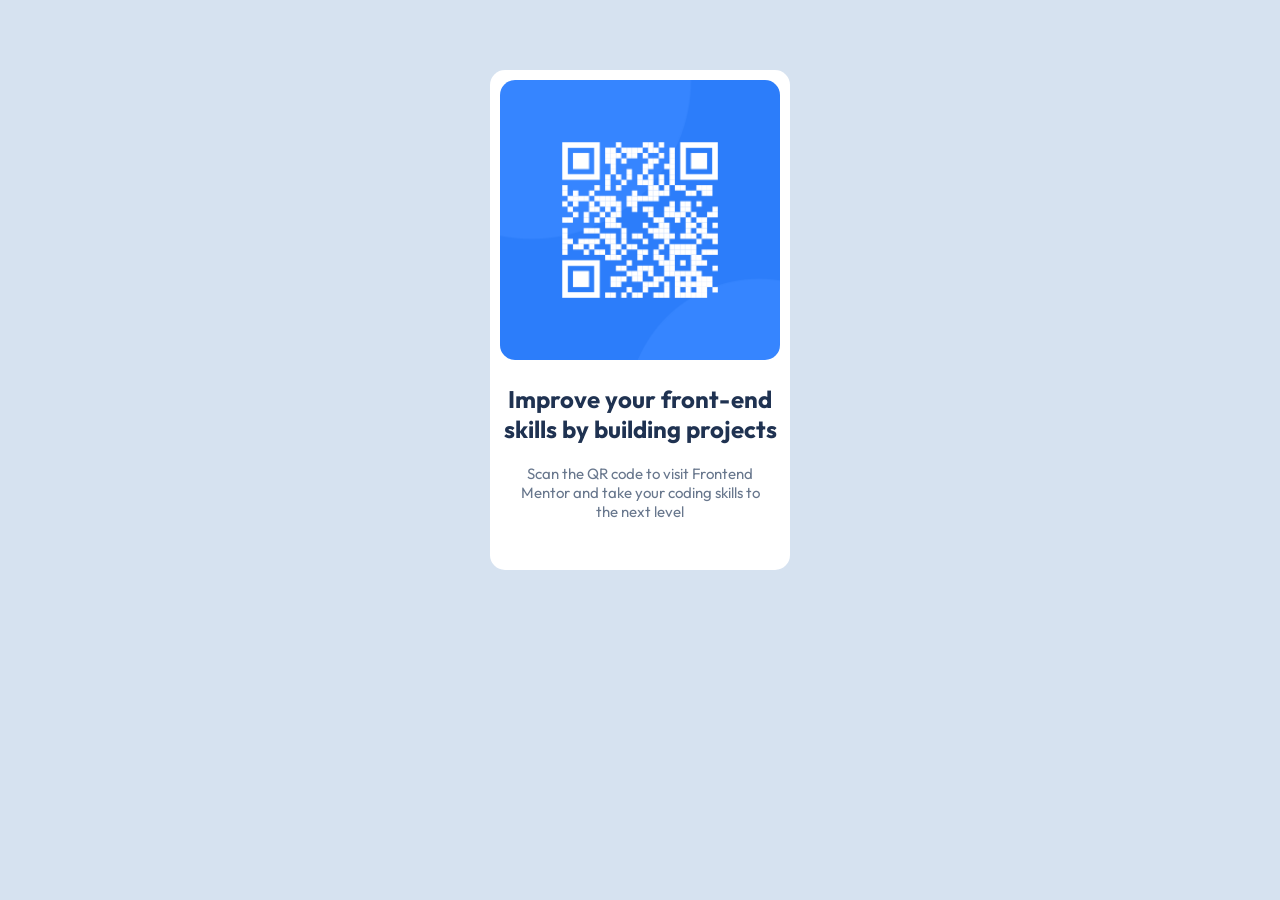
<file: index.html>
<!DOCTYPE html>
<html lang="en">
<head>
  <meta charset="UTF-8">
  <meta name="viewport" content="width=device-width, initial-scale=1.0">
  <link rel="preconnect" href="https://fonts.googleapis.com">
<link rel="preconnect" href="https://fonts.gstatic.com" crossorigin>
<link href="https://fonts.googleapis.com/css2?family=Outfit:wght@100..900&display=swap" rel="stylesheet">
<link rel="stylesheet" href="style.css">
<title>QR Componernt</title>
</head>
<body>
  <div id="qr-code-container">
    <div class="qr-code-img">
      <img src="images/image-qr-code.png" alt="QR Code">
      <h2>Improve your front-end skills by building projects</h2>
      <p>
        Scan the QR code to visit Frontend Mentor and take your coding skills to the next level
      </p>
    </div>
  </div>  
</body>
</html>
</file>
<file: style.css>
*{
    font-family: 'Outfit',sans-serif;
    margin: 0;
    padding: 0;
    box-sizing: border-box;
}

#qr-code-container{
    height: 500px;
    width: 300px;
    background-color:#ffffff ;
    border-radius: 15px;
    margin-top: 70px;
    margin-left: auto;
    margin-right: auto;
    overflow: hidden;
    
}

.qr-code-img img{
    width: 100%;
    height: auto;
    border-radius: 15px;


}

.qr-code-img{
    text-align: center; 
    padding-left: 10px;
    padding-top: 10px;
    padding-right: 10px;
    


}

body{
    background-color: #d6e2f0;
    
}
p{
    font-size: 15px;
    padding-top: 20px;
    padding-left: 20px;
    padding-right: 20px;
    color: #68778d;

}

h2{

padding: 40px,35px,0,25px;
padding-top: 20px;

color: #1f3251;
}


 @media screen and (max-width:700px) {
    #qr-code-container{
        width: 340px;
    }
    
 }
</file>
